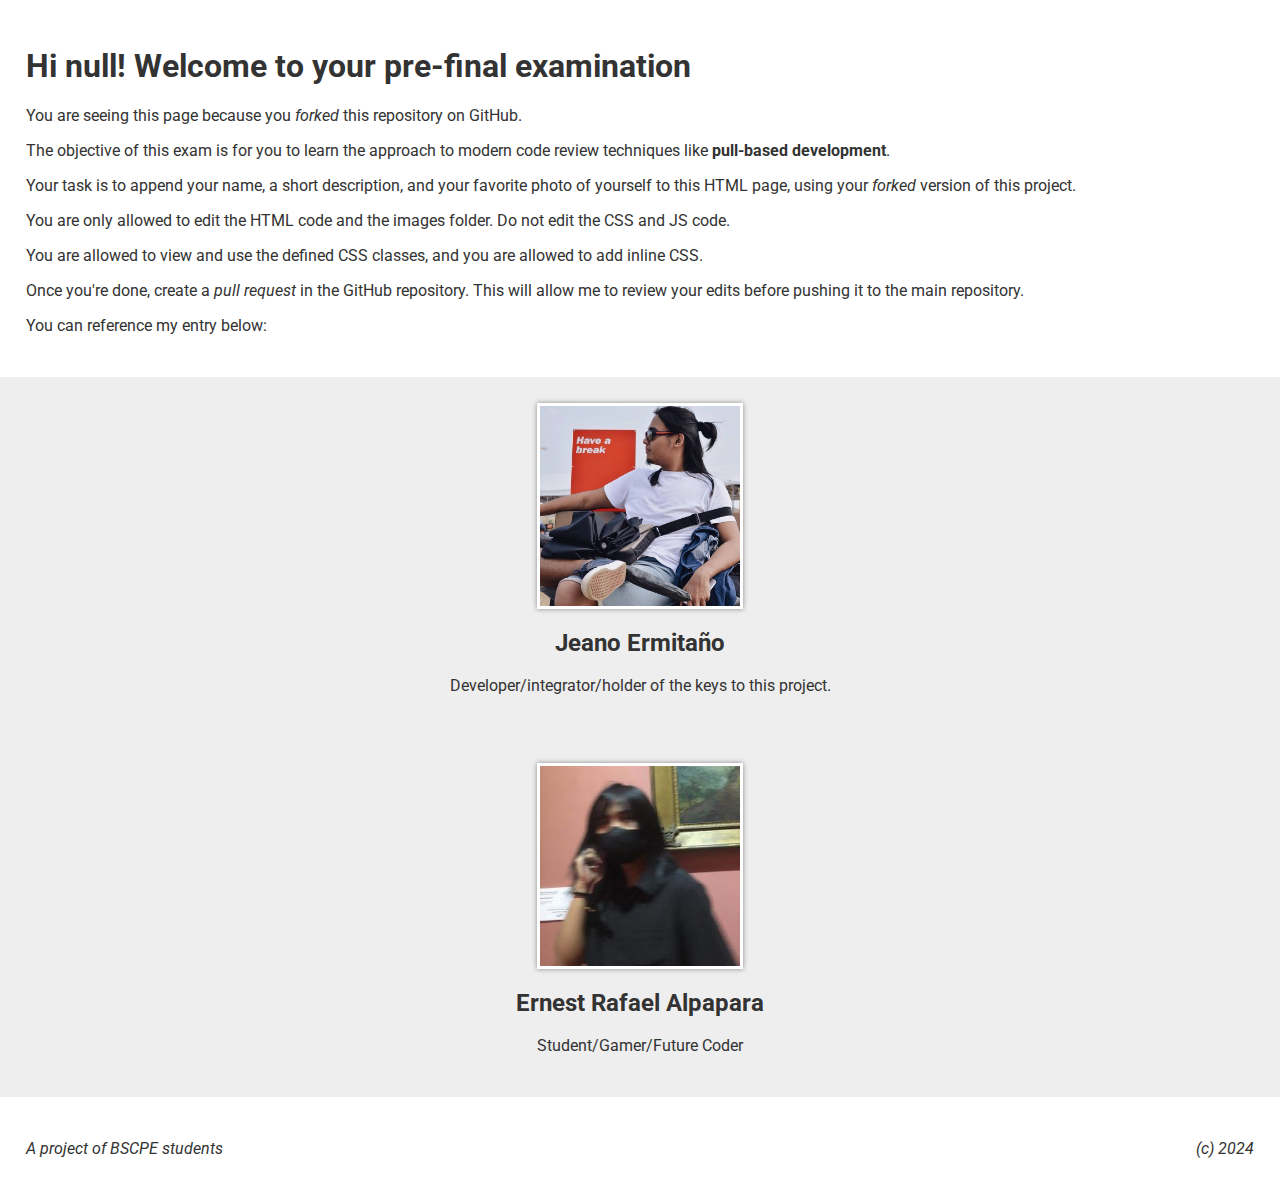
<file: Software-Design-Prefinal-Exam-master/index.html>
<html>
    <head>
        <title>Software Design Pre-final Exam</title>
        <script text='text/javascript' src='script.js'></script>
        <link rel="stylesheet" href="style.css"/>
    </head>
    <body>
        <div class="section">
            <h1 id="h1">Hi! Welcome to your pre-final examination</h1>
            <noscript><p class="warning">Please enable javascript on your web browser for you to take this exam</p></noscript>
            <p>You are seeing this page because you <em>forked</em> this repository on GitHub.</p>
            <p>The objective of this exam is for you to learn the approach to modern code review techniques like <strong>pull-based development</strong>.</p>
            <p>Your task is to append your name, a short description, and your favorite photo of yourself to this HTML page, using your <em>forked</em> version of this project.</p>
            <p>You are only allowed to edit the HTML code and the images folder. Do not edit the CSS and JS code.</p>
            <p>You are allowed to view and use the defined CSS classes, and you are allowed to add inline CSS.</p>
            <p>Once you're done, create a <em>pull request</em> in the GitHub repository. This will allow me to review your edits before pushing it to the main repository.</p>
            <p>You can reference my entry below:</p>
        </div>
        <div class="section center alternate">
            <img class="frame" src="images/jeano.jpg"/>
            <h2>Jeano Ermitaño</h2>
            <p>Developer/integrator/holder of the keys to this project.</p>
        </div>

        <div class="section center alternate">
            <img class="frame" src="images/ernest.jpg"/>
            <h2>Ernest Rafael Alpapara</h2>
            <p>Student/Gamer/Future Coder</p>
        </div>

	    
  
  
        <!-- do not edit beyond this point -->
	    
        <div id="footer" class="section">
            <p class="right">(c) 2024</p>
            <p>A project of BSCPE students</p>
        </div>
	</body>
</html>
</file>
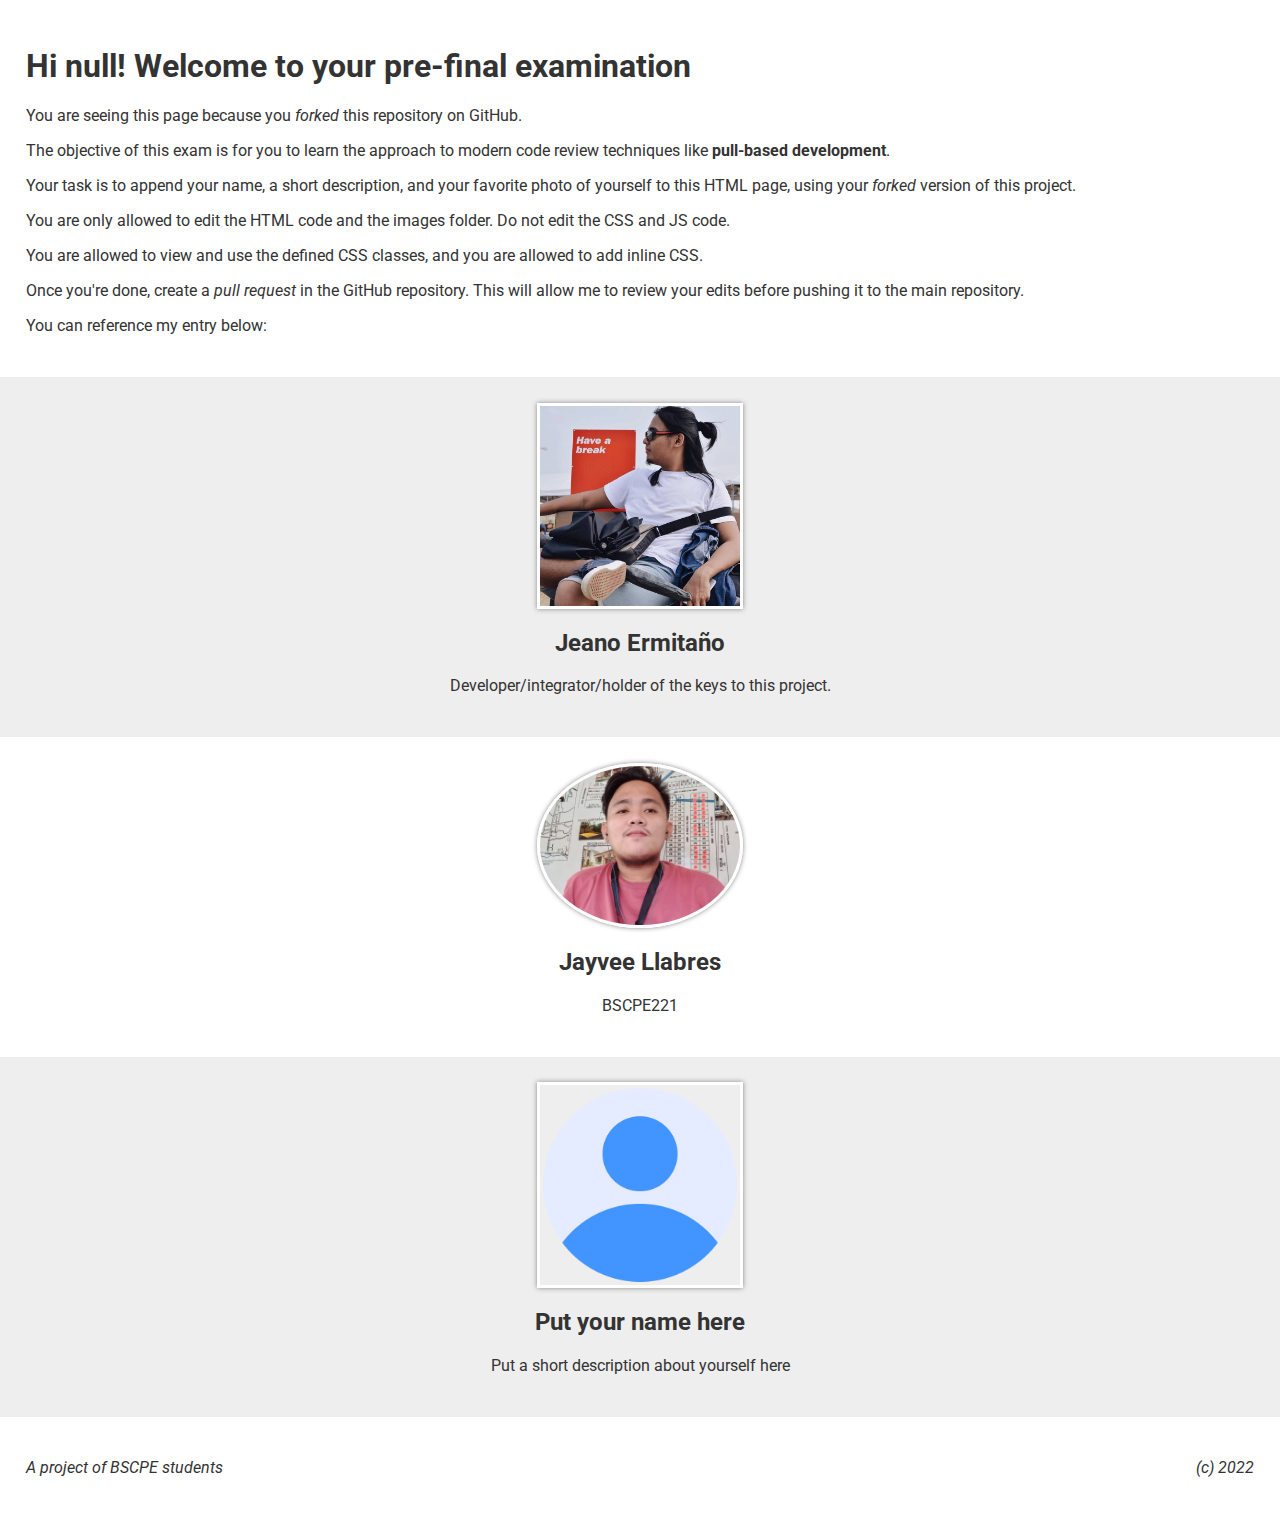
<file: Updated index.html>
<html>
    <head>
        <title>Software Design Pre-final Exam</title>
        <script text='text/javascript' src='script.js'></script>
        <link rel="stylesheet" href="style.css"/>
    </head>
    <body>
        <div class="section">
            <h1 id="h1">Hi! Welcome to your pre-final examination</h1>
            <noscript><p class="warning">Please enable javascript on your web browser for you to take this exam</p></noscript>
            <p>You are seeing this page because you <em>forked</em> this repository on GitHub.</p>
            <p>The objective of this exam is for you to learn the approach to modern code review techniques like <strong>pull-based development</strong>.</p>
            <p>Your task is to append your name, a short description, and your favorite photo of yourself to this HTML page, using your <em>forked</em> version of this project.</p>
            <p>You are only allowed to edit the HTML code and the images folder. Do not edit the CSS and JS code.</p>
            <p>You are allowed to view and use the defined CSS classes, and you are allowed to add inline CSS.</p>
            <p>Once you're done, create a <em>pull request</em> in the GitHub repository. This will allow me to review your edits before pushing it to the main repository.</p>
            <p>You can reference my entry below:</p>
        </div>
        <div class="section center alternate">
            <img class="frame" src="images/jeano.jpg"/>
            <h2>Jeano Ermitaño</h2>
            <p>Developer/integrator/holder of the keys to this project.</p>
        </div>

        <!-- make your edits beyond this point -->
	    
	<div class="section center">
            <img class="circular frame" src="images/Jayvee.jpg"/>
            <h2>Jayvee Llabres</h2>
            <p>BSCPE221</p>
        </div>
	    
	<div class="section center alternate">
            <img class="frame" src="images/default.png"/>
            <h2>Put your name here</h2>
            <p>Put a short description about yourself here</p>
        </div>
        

        <!-- do not edit beyond this point -->
        <div id="footer" class="section">
            <p class="right">(c) 2022</p>
            <p>A project of BSCPE students</p>
        </div>
	</body>
</html>
</file>
<file: Software-Design-Prefinal-Exam-master/style.css>
/* DO NOT EDIT CSS */
@import url('https://fonts.googleapis.com/css2?family=Roboto:wght@400;700&display=swap');
html, body {
    margin:0;
    padding:0;
}
body {
    color:#333;
    font-family: Roboto, Arial, sans-serif;
}
img {
    max-width:200px;
}
.warning {
    color:red;
    background-color:pink;
    padding:30px;
    border-radius:10px;
    font-weight:bold;
}
.circular {
    border-radius:100%;
}
.frame {
    border: 3px solid white;
    box-shadow: 0px 0px 5px #888;
}
.section {
    background-color:#fff;
    padding:2%;
}
.center {
    text-align:center;
}
.alternate {
    background-color:#eee;
}
.right {
    float:right;
}
#footer {
    font-style:italic;
}
</file>
<file: style.css>
/* DO NOT EDIT CSS */
@import url('https://fonts.googleapis.com/css2?family=Roboto:wght@400;700&display=swap');
html, body {
    margin:0;
    padding:0;
}
body {
    color:#333;
    font-family: Roboto, Arial, sans-serif;
}
img {
    max-width:200px;
}
.warning {
    color:red;
    background-color:pink;
    padding:30px;
    border-radius:10px;
    font-weight:bold;
}
.circular {
    border-radius:100%;
}
.frame {
    border: 3px solid white;
    box-shadow: 0px 0px 5px #888;
}
.section {
    background-color:#fff;
    padding:2%;
}
.center {
    text-align:center;
}
.alternate {
    background-color:#eee;
}
.right {
    float:right;
}
#footer {
    font-style:italic;
}
</file>
